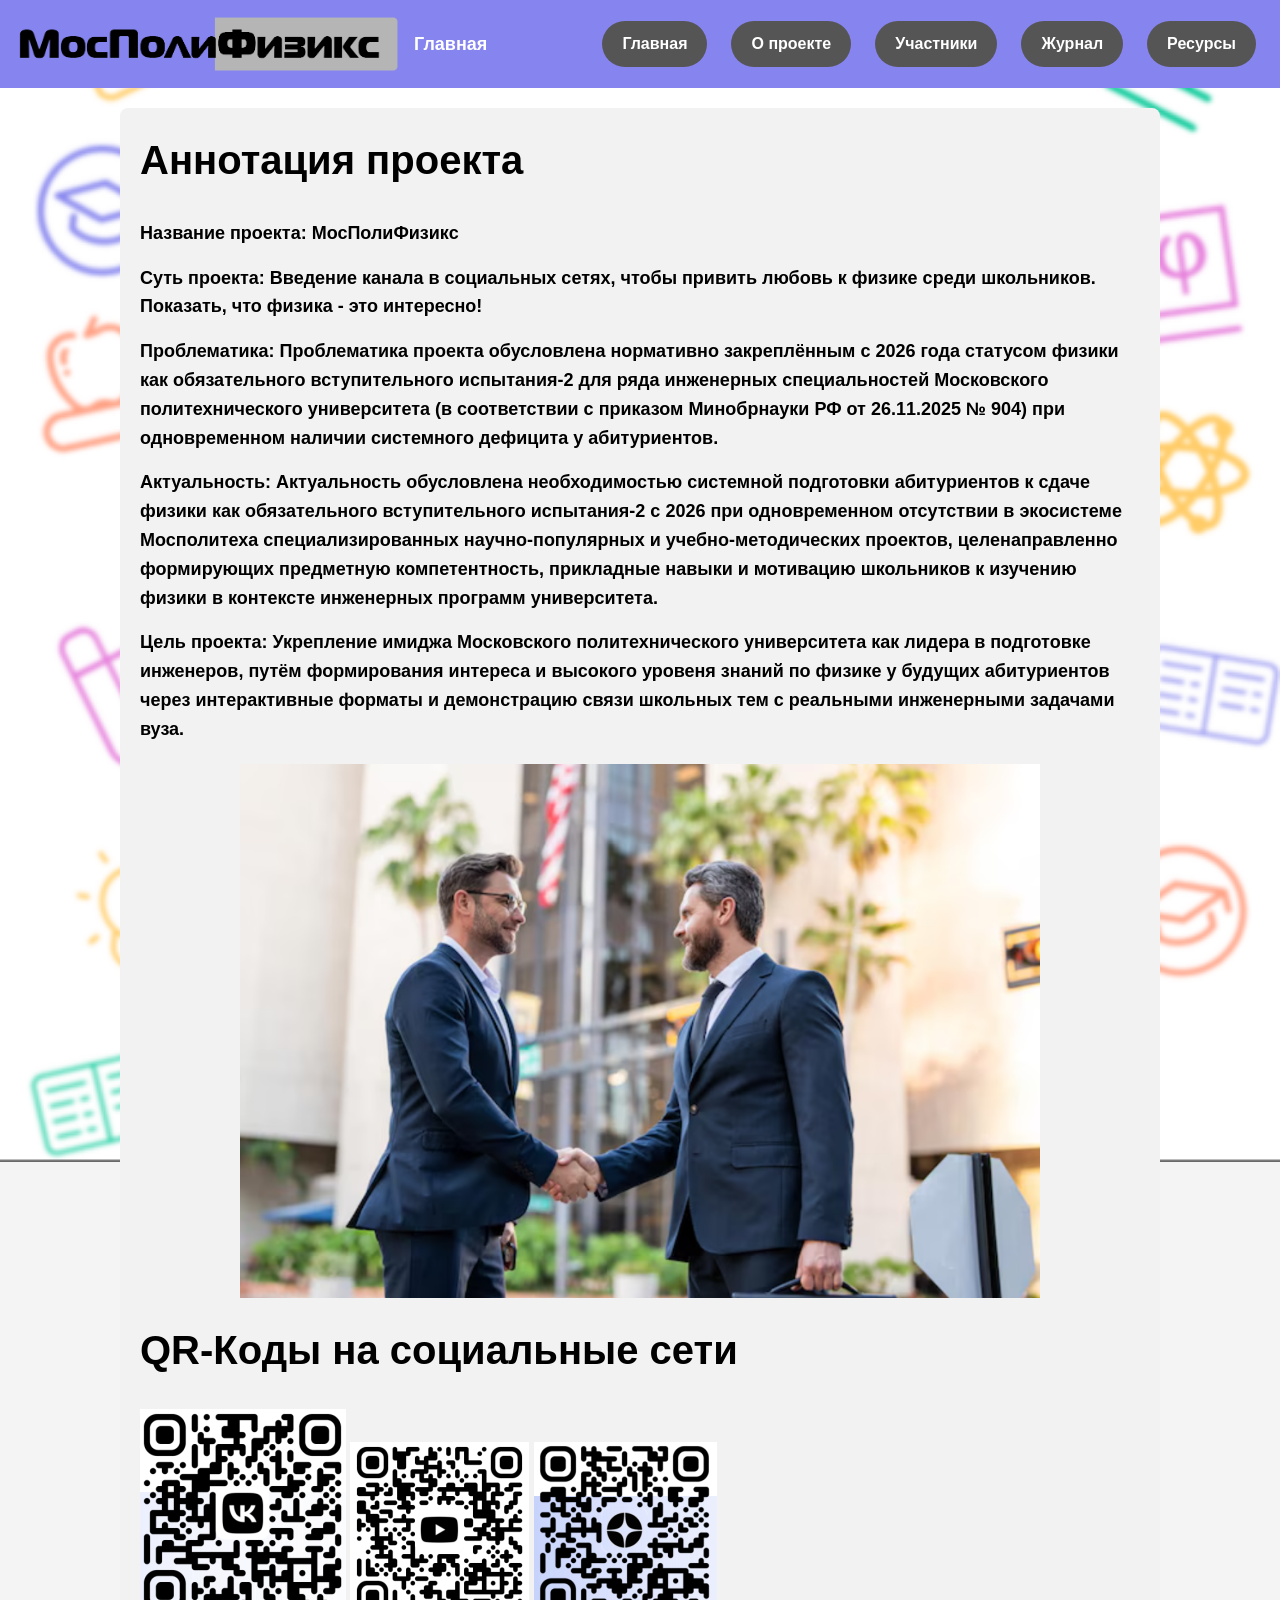
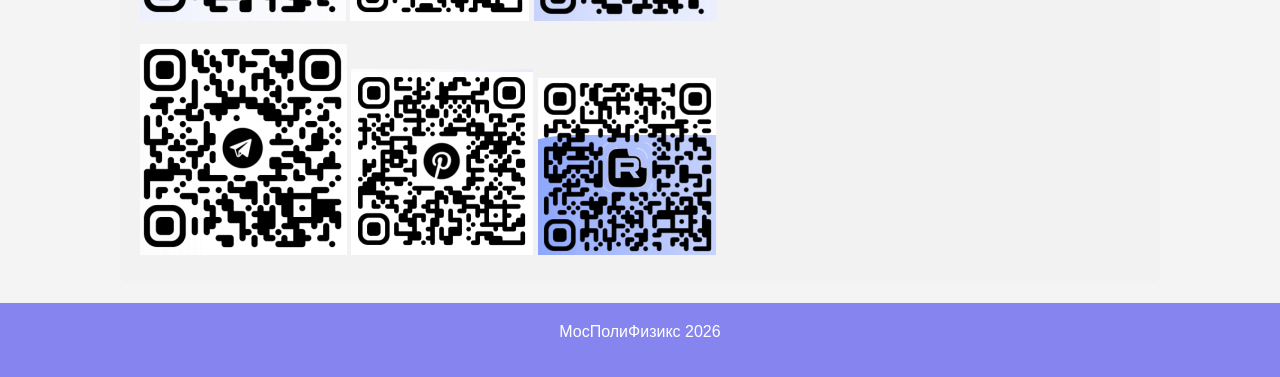
<file: practice-project-main/Site/index.html>
<!DOCTYPE html>
<html lang="ru">
<head>
  <meta charset="UTF-8">
  <title>МосПолиФизикс</title>
  <link rel="stylesheet" href="style.css">
</head>
<body>
  <header>
    <div class="header-left">
      <img src="логотип1.png" alt="Логотип" class="logo">
      <span class="page-name">Главная</span>
    </div>
    <nav>
      <a href="index.html">Главная</a>
      <a href="about.html">О проекте</a>
      <a href="participants.html">Участники</a>
      <a href="journal.html">Журнал</a>
      <a href="resources.html">Ресурсы</a>
    </nav>
  </header>
  <div class="container">
    <h1>Аннотация проекта</h1>
    <h3><strong>Название проекта:</strong> МосПолиФизикс</p>
    <h3><strong>Суть проекта:</strong> Введение канала в социальных сетях, чтобы привить любовь к физике среди школьников. Показать, что физика - это интересно!</p>
    <h3><strong>Проблематика:</strong> Проблематика проекта обусловлена нормативно закреплённым
                с 2026 года статусом физики как обязательного вступительного
                испытания-2 для ряда инженерных специальностей Московского
                политехнического университета (в соответствии с приказом
                Минобрнауки РФ от 26.11.2025 № 904) при одновременном наличии
                системного дефицита у абитуриентов.</p>
    <h3><strong>Актуальность:</strong> Актуальность обусловлена необходимостью системной подготовки
                абитуриентов к сдаче физики как обязательного вступительного испытания-2
                с 2026 при одновременном отсутствии в экосистеме Мосполитеха
                специализированных научно-популярных и учебно-методических проектов,
                целенаправленно формирующих предметную компетентность, прикладные
                навыки и мотивацию школьников к изучению физики в контексте инженерных
                программ университета.</p>
    <h3><strong>Цель проекта:</strong> Укрепление имиджа Московского политехнического университета как лидера в подготовке
                  инженеров, путём формирования интереса и высокого уровеня знаний по физике у будущих
                  абитуриентов через интерактивные форматы и демонстрацию связи школьных тем с
                  реальными инженерными задачами вуза.</p>
    <img src="bot_schema.png" alt="Схема работы бота" style="width: 80%; display: block; margin: 20px auto;">
    <h1>QR-Коды на социальные сети</h1>
    <img src="вк.png">
    <img src="ютуб.png">
    <img src="дзен.png"></p>
    <img src="тг.png">
    <img src="пинтерест.png">
    <img src="рутуб.png">
  </div>
  <footer>
    <p>МосПолиФизикс 2026</p>
  </footer>
</body>
</html>
</file>
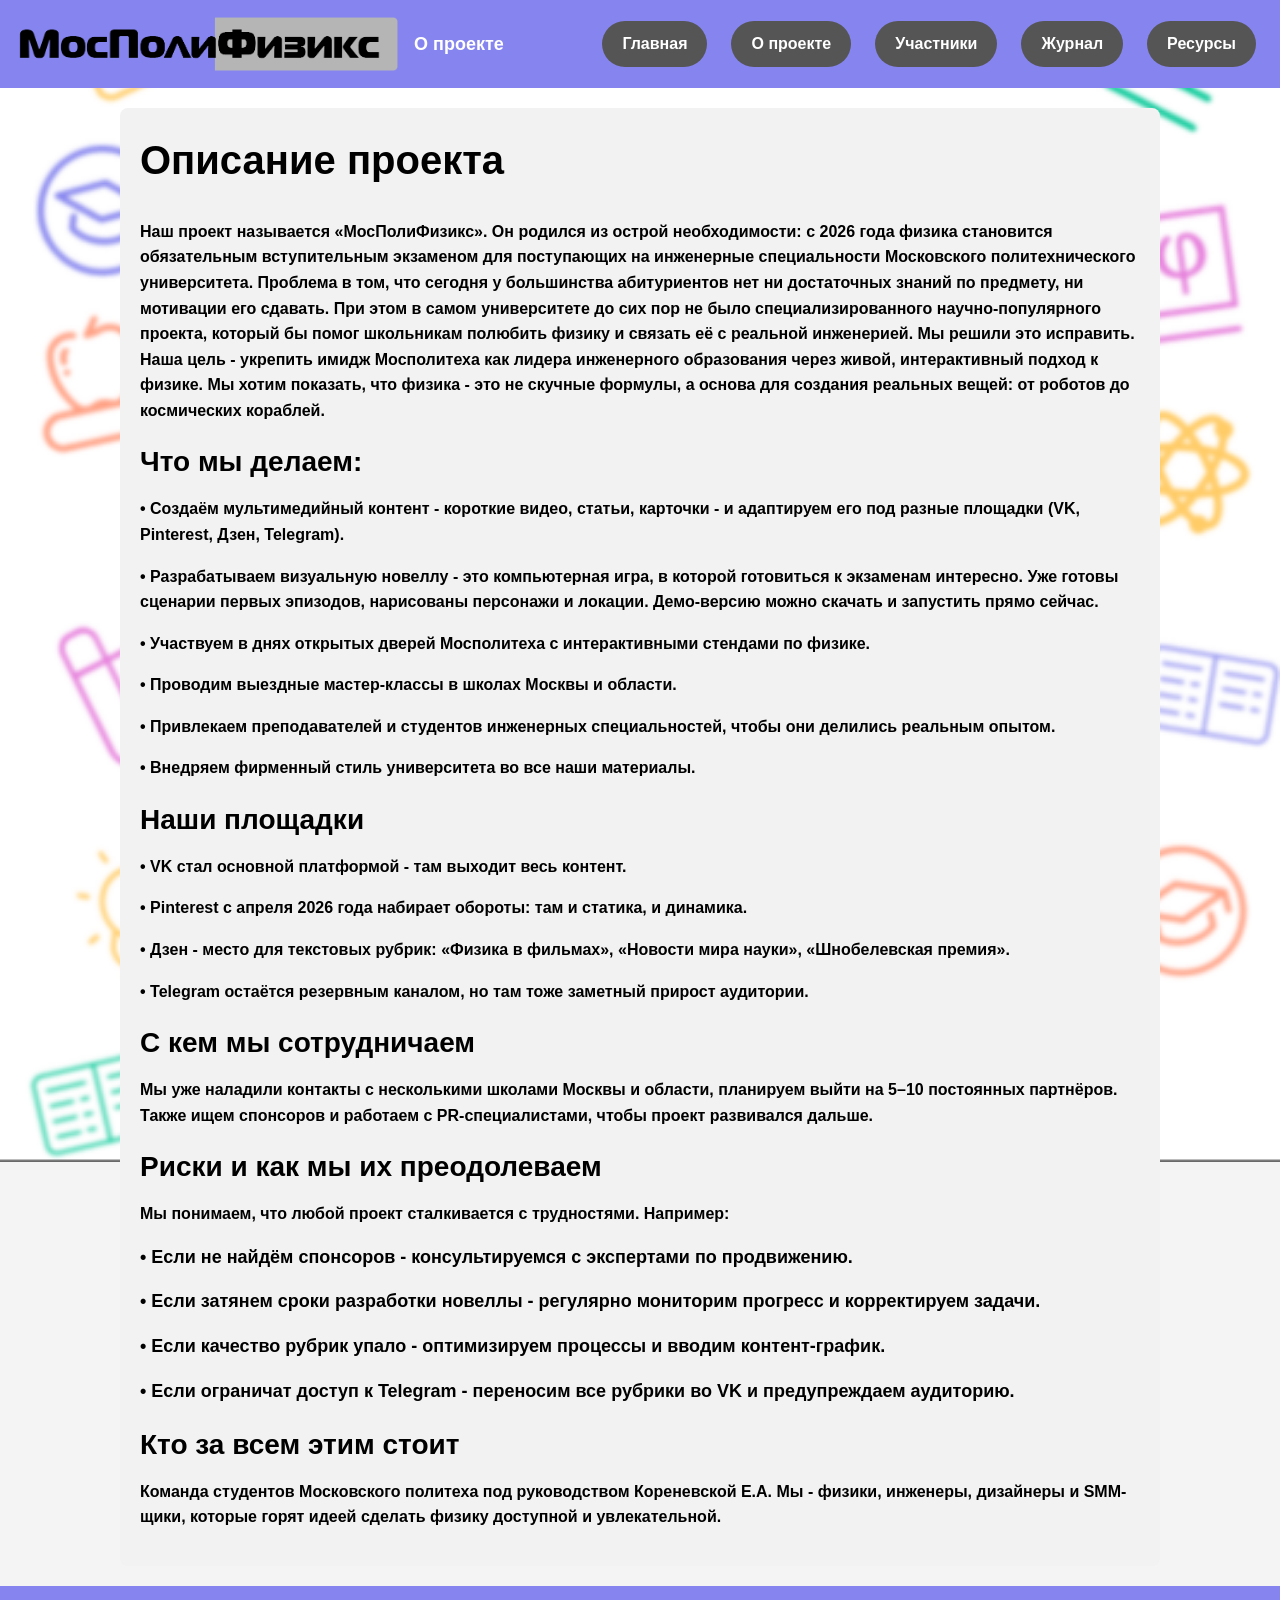
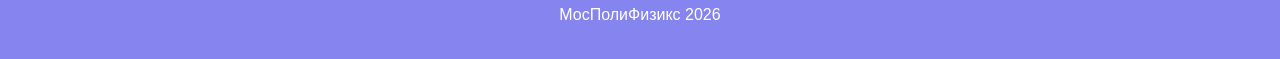
<file: practice-project-main/Site/about.html>
<!DOCTYPE html>
<html lang="ru">
<head>
  <meta charset="UTF-8">
  <title>О проекте</title>
  <link rel="stylesheet" href="style.css">
</head>
<body>
  <header>
    <div class="header-left">
      <img src="логотип1.png" alt="Логотип" class="logo">
      <span class="page-name">О проекте</span>
    </div>
    <nav>
      </h3><a href="index.html">Главная</a></h3>
      </h3><a href="about.html">О проекте</a></h3>
      </h3><a href="participants.html">Участники</a></h3>
      </h3><a href="journal.html">Журнал</a></h3>
      </h3><a href="resources.html">Ресурсы</a></h3>
    </nav>
  </header>
  <div class="container">
    <h1>Описание проекта</h2>
    <h3><p>Наш проект называется «МосПолиФизикс». Он родился из острой необходимости: с 2026 года физика становится обязательным вступительным экзаменом для поступающих на инженерные специальности Московского политехнического университета. 
          Проблема в том, что сегодня у большинства абитуриентов нет ни достаточных знаний по предмету, ни мотивации его сдавать. При этом в самом университете до сих пор не было специализированного научно-популярного проекта, который бы помог школьникам полюбить физику и связать её с реальной инженерией.
            Мы решили это исправить. Наша цель - укрепить имидж Мосполитеха как лидера инженерного образования через живой, интерактивный подход к физике. Мы хотим показать, что физика - это не скучные формулы, а основа для создания реальных вещей: от роботов до космических кораблей.</p>
    <h2>Что мы делаем:</h3>
    <h3><p>• Создаём мультимедийный контент - короткие видео, статьи, карточки - и адаптируем его под разные площадки (VK, Pinterest, Дзен, Telegram).</p>
    <h3><p>• Разрабатываем визуальную новеллу - это компьютерная игра, в которой готовиться к экзаменам интересно. Уже готовы сценарии первых эпизодов, нарисованы персонажи и локации. Демо-версию можно скачать и запустить прямо сейчас.</p>
    <h3><p>• Участвуем в днях открытых дверей Мосполитеха с интерактивными стендами по физике.</p>
    <h3><p>• Проводим выездные мастер-классы в школах Москвы и области.</p>
    <h3><p>• Привлекаем преподавателей и студентов инженерных специальностей, чтобы они делились реальным опытом.</p>
    <h3><p>• Внедряем фирменный стиль университета во все наши материалы.</p>

    <h2>Наши площадки</h3>
    <h3><p>• VK стал основной платформой - там выходит весь контент.</p>
    <h3><p>• Pinterest с апреля 2026 года набирает обороты: там и статика, и динамика.</p>
    <h3><p>• Дзен - место для текстовых рубрик: «Физика в фильмах», «Новости мира науки», «Шнобелевская премия».</p>
    <h3><p>• Telegram остаётся резервным каналом, но там тоже заметный прирост аудитории.</p>
    

    <h2>С кем мы сотрудничаем</h3>
    <h3><p>Мы уже наладили контакты с несколькими школами Москвы и области, планируем выйти на 5–10 постоянных партнёров. Также ищем спонсоров и работаем с PR-специалистами, чтобы проект развивался дальше.</p>  

    <h2>Риски и как мы их преодолеваем</h3>
    <h3><p>Мы понимаем, что любой проект сталкивается с трудностями. Например:</p>


            • Если не найдём спонсоров - консультируемся с экспертами по продвижению.</p>

            • Если затянем сроки разработки новеллы - регулярно мониторим прогресс и корректируем задачи.</p>

            • Если качество рубрик упало - оптимизируем процессы и вводим контент-график.</p>

            • Если ограничат доступ к Telegram - переносим все рубрики во VK и предупреждаем аудиторию.</p>  
    <h2>Кто за всем этим стоит</h3>
    <h3><p>Команда студентов Московского политеха под руководством Кореневской Е.А. Мы - физики, инженеры, дизайнеры и SMM-щики, которые горят идеей сделать физику доступной и увлекательной.</p>
  </div>
  <footer>
    <p>МосПолиФизикс 2026</p>
  </footer>
</body>
</html>
</file>
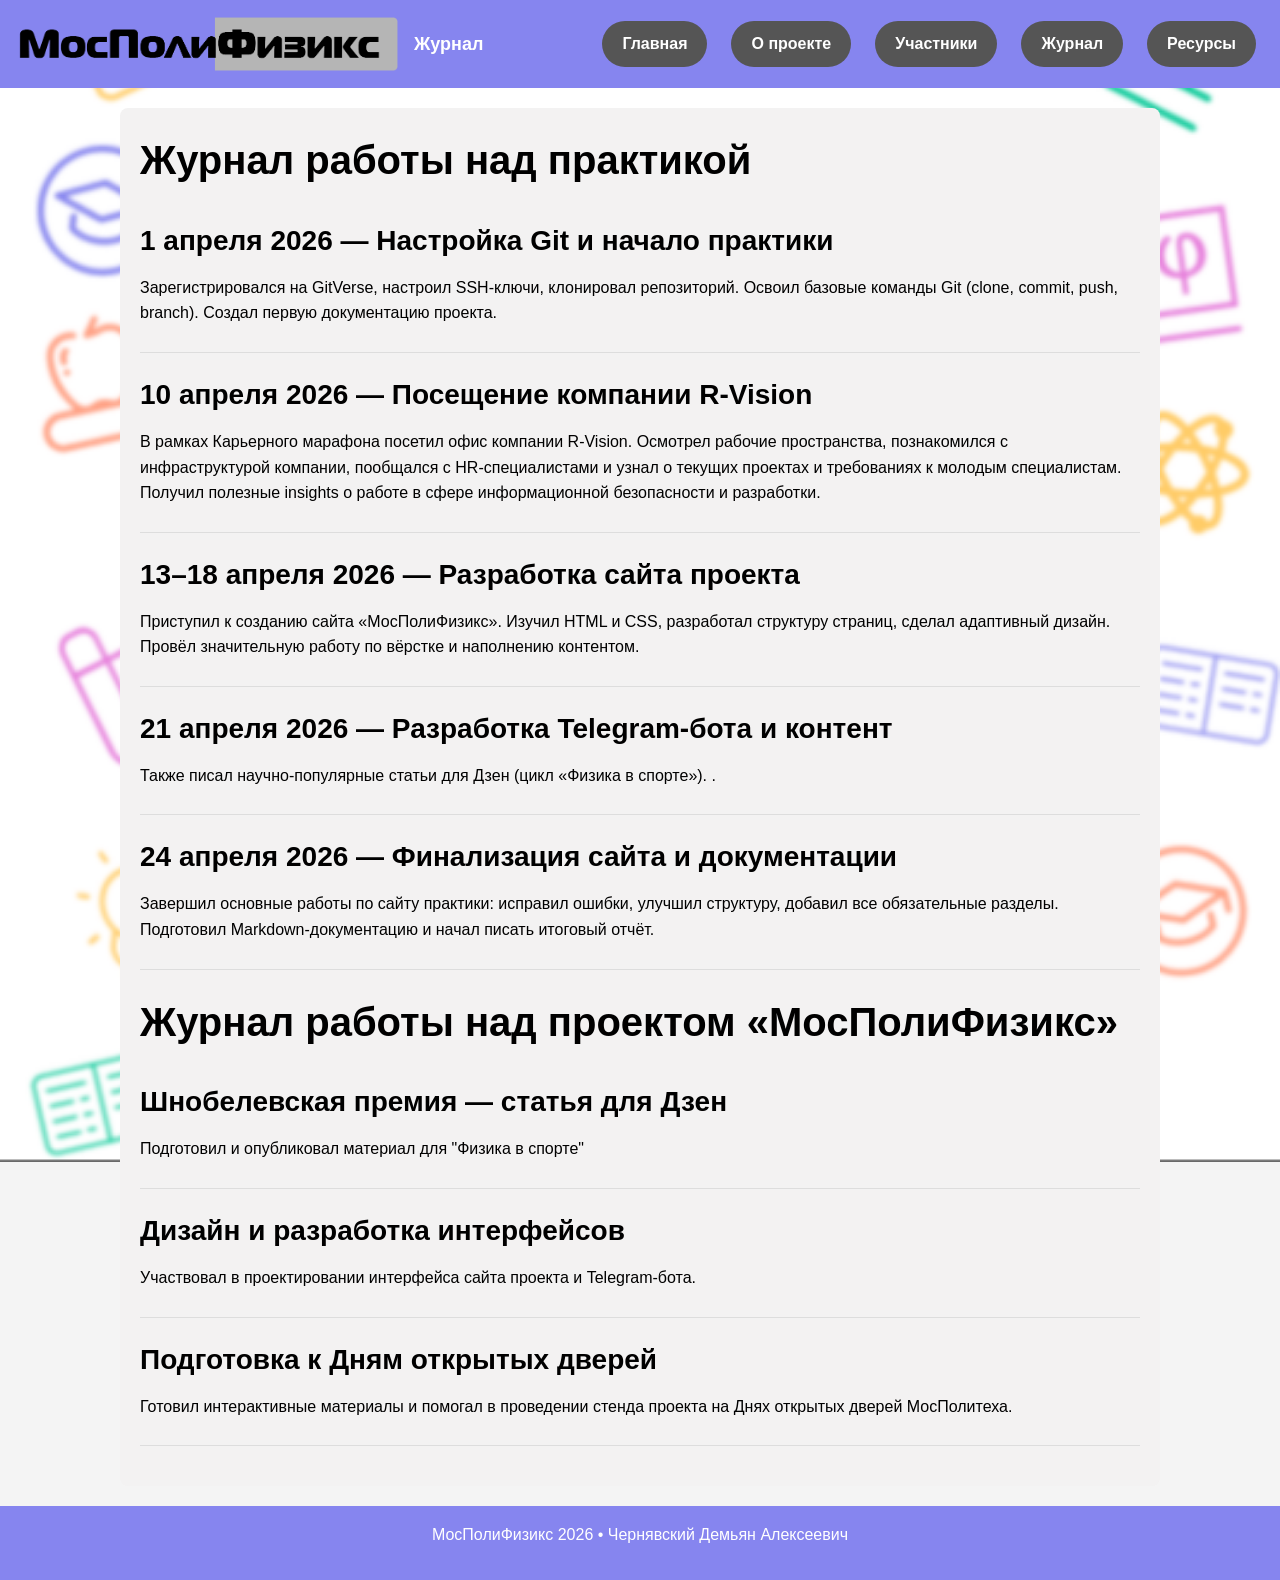
<file: practice-project-main/Site/journal.html>
<!DOCTYPE html>
<html lang="ru">
<head>
  <meta charset="UTF-8">
  <title>Журнал</title>
  <link rel="stylesheet" href="style.css">
</head>
<body>
  <header>
    <div class="header-left">
      <img src="логотип1.png" alt="Логотип" class="logo">
      <span class="page-name">Журнал</span>
    </div>
    <nav>
      <a href="index.html">Главная</a>
      <a href="about.html">О проекте</a>
      <a href="participants.html">Участники</a>
      <a href="journal.html">Журнал</a>
      <a href="resources.html">Ресурсы</a>
    </nav>
  </header>

  <div class="container">
    <h1>Журнал работы над практикой</h1>

    <div class="post">
      <h2>1 апреля 2026 — Настройка Git и начало практики</h2>
      <p>Зарегистрировался на GitVerse, настроил SSH-ключи, клонировал репозиторий. Освоил базовые команды Git (clone, commit, push, branch). Создал первую документацию проекта.</p>
    </div>

    <div class="post">
      <h2>10 апреля 2026 — Посещение компании R-Vision</h2>
      <p>В рамках Карьерного марафона посетил офис компании R-Vision. Осмотрел рабочие пространства, познакомился с инфраструктурой компании, пообщался с HR-специалистами и узнал о текущих проектах и требованиях к молодым специалистам. Получил полезные insights о работе в сфере информационной безопасности и разработки.</p>
    </div>

    <div class="post">
      <h2>13–18 апреля 2026 — Разработка сайта проекта</h2>
      <p>Приступил к созданию сайта «МосПолиФизикс». Изучил HTML и CSS, разработал структуру страниц, сделал адаптивный дизайн. Провёл значительную работу по вёрстке и наполнению контентом.</p>
    </div>

    <div class="post">
      <h2>21 апреля 2026 — Разработка Telegram-бота и контент</h2>
      <p> Также писал научно-популярные статьи для Дзен (цикл «Физика в спорте»). .</p>
    </div>

    <div class="post">
      <h2>24 апреля 2026 — Финализация сайта и документации</h2>
      <p>Завершил основные работы по сайту практики: исправил ошибки, улучшил структуру, добавил все обязательные разделы. Подготовил Markdown-документацию и начал писать итоговый отчёт.</p>
    </div>

    <h1>Журнал работы над проектом «МосПолиФизикс»</h1>

    <div class="post">
      <h2>Шнобелевская премия — статья для Дзен</h2>
      <p>Подготовил и опубликовал материал для "Физика в спорте"</p>
    </div>

    <div class="post">
      <h2>Дизайн и разработка интерфейсов</h2>
      <p>Участвовал в проектировании интерфейса сайта проекта и Telegram-бота.</p>
    </div>

    <div class="post">
      <h2>Подготовка к Дням открытых дверей</h2>
      <p>Готовил интерактивные материалы и помогал в проведении стенда проекта на Днях открытых дверей МосПолитеха.</p>
    </div>

  </div>

  <footer>
    <p>МосПолиФизикс 2026 • Чернявский Демьян Алексеевич</p>
  </footer>
</body>
</html>
</file>
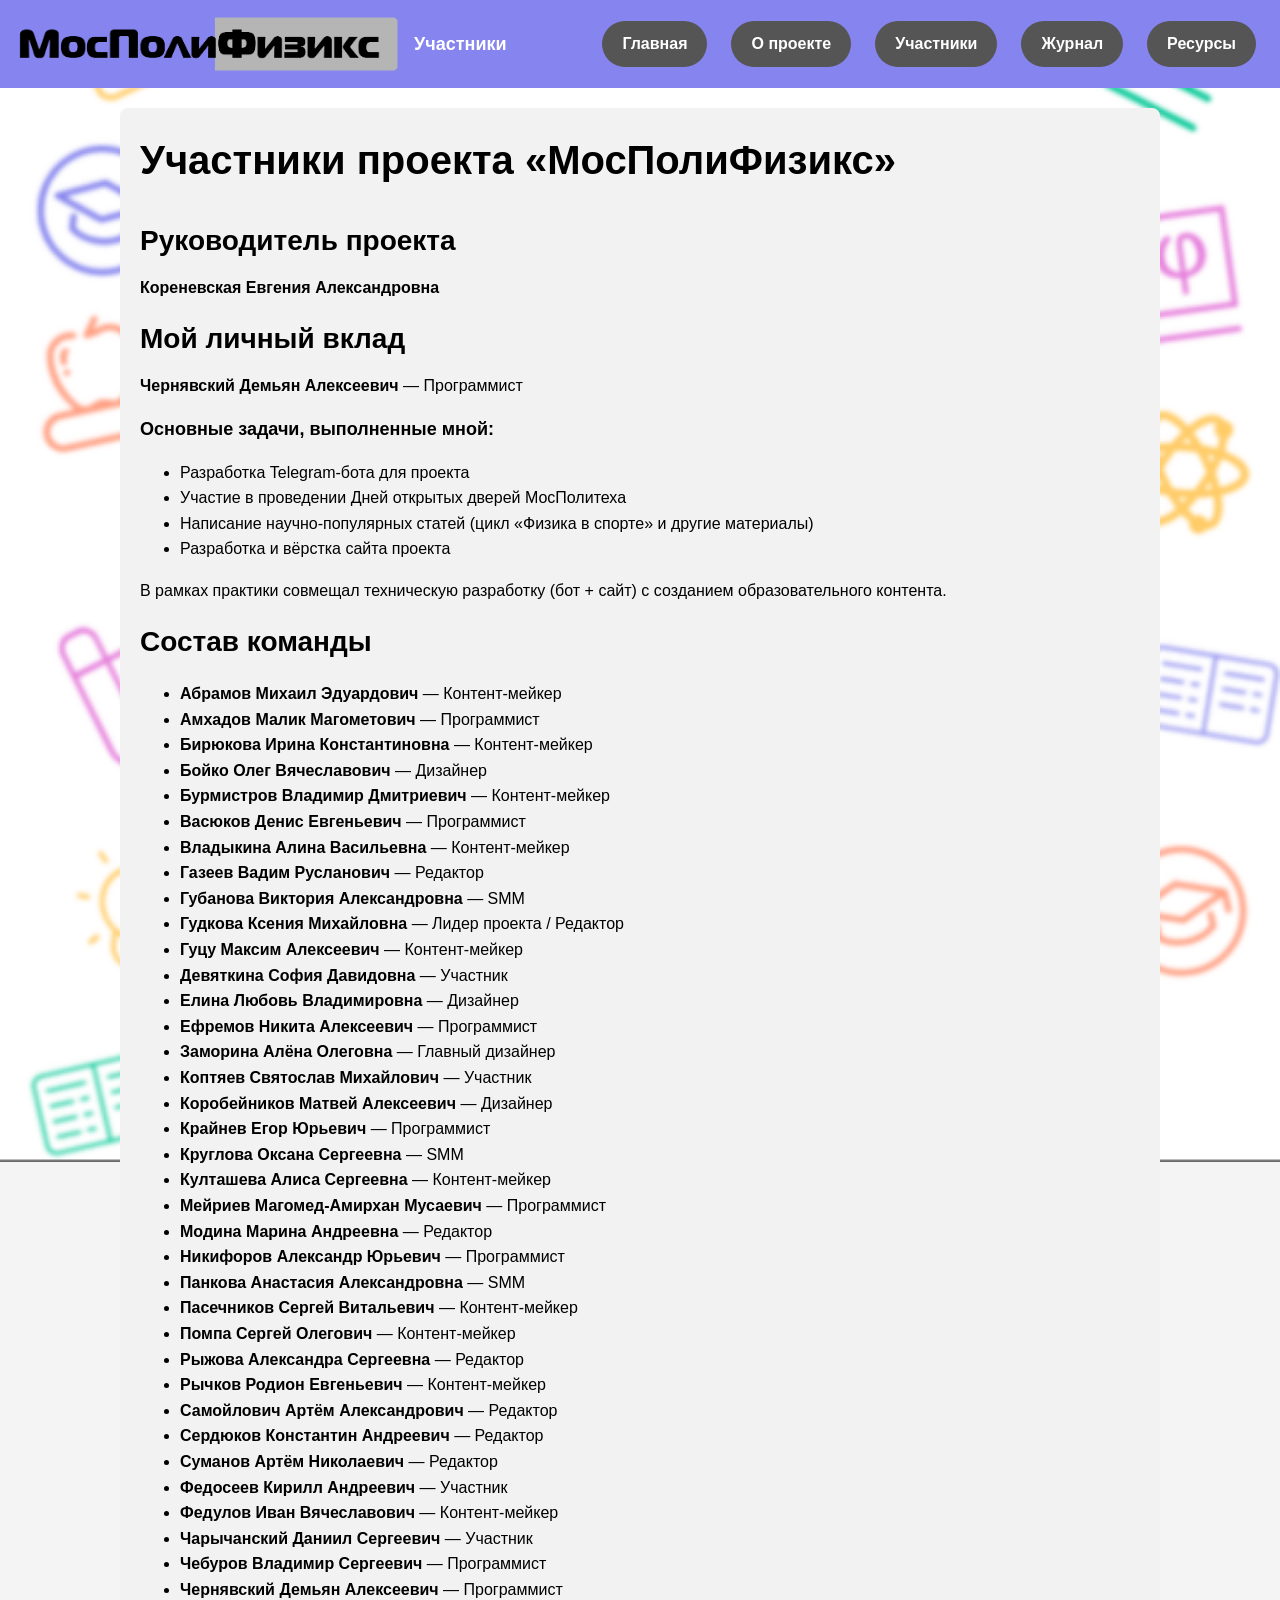
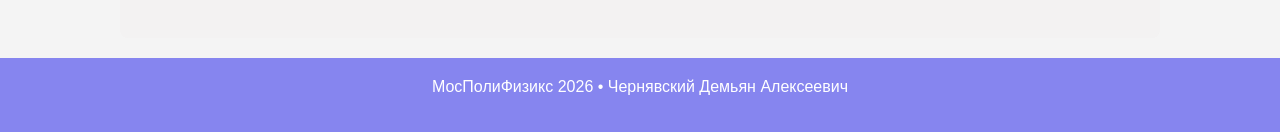
<file: practice-project-main/Site/participants.html>
<!DOCTYPE html>
<html lang="ru">
<head>
  <meta charset="UTF-8">
  <title>Участники</title>
  <link rel="stylesheet" href="style.css">
</head>
<body>
  <header>
    <div class="header-left">
      <img src="логотип1.png" alt="Логотип" class="logo">
      <span class="page-name">Участники</span>
    </div>
    <nav>
      <a href="index.html">Главная</a>
      <a href="about.html">О проекте</a>
      <a href="participants.html">Участники</a>
      <a href="journal.html">Журнал</a>
      <a href="resources.html">Ресурсы</a>
    </nav>
  </header>

  <div class="container">
    <h1>Участники проекта «МосПолиФизикс»</h1>

    <h2>Руководитель проекта</h2>
    <p><strong>Кореневская Евгения Александровна</strong></p>

    <h2>Мой личный вклад</h2>
    <div class="my-contribution">
      <p><strong>Чернявский Демьян Алексеевич</strong> — Программист</p>

      <h3>Основные задачи, выполненные мной:</h3>
      <ul>
        <li>Разработка Telegram-бота для проекта</li>
        <li>Участие в проведении Дней открытых дверей МосПолитеха</li>
        <li>Написание научно-популярных статей (цикл «Физика в спорте» и другие материалы)</li>
        <li>Разработка и вёрстка сайта проекта</li>

      </ul>
      <p>В рамках практики совмещал техническую разработку (бот + сайт) с созданием образовательного контента.</p>
    </div>

    <h2>Состав команды</h2>
    <ul>
      <li><strong>Абрамов Михаил Эдуардович</strong> — Контент-мейкер</li>
      <li><strong>Амхадов Малик Магометович</strong> — Программист</li>
      <li><strong>Бирюкова Ирина Константиновна</strong> — Контент-мейкер</li>
      <li><strong>Бойко Олег Вячеславович</strong> — Дизайнер</li>
      <li><strong>Бурмистров Владимир Дмитриевич</strong> — Контент-мейкер</li>
      <li><strong>Васюков Денис Евгеньевич</strong> — Программист</li>
      <li><strong>Владыкина Алина Васильевна</strong> — Контент-мейкер</li>
      <li><strong>Газеев Вадим Русланович</strong> — Редактор</li>
      <li><strong>Губанова Виктория Александровна</strong> — SMM</li>
      <li><strong>Гудкова Ксения Михайловна</strong> — Лидер проекта / Редактор</li>
      <li><strong>Гуцу Максим Алексеевич</strong> — Контент-мейкер</li>
      <li><strong>Девяткина София Давидовна</strong> — Участник</li>
      <li><strong>Елина Любовь Владимировна</strong> — Дизайнер</li>
      <li><strong>Ефремов Никита Алексеевич</strong> — Программист</li>
      <li><strong>Заморина Алёна Олеговна</strong> — Главный дизайнер</li>
      <li><strong>Коптяев Святослав Михайлович</strong> — Участник</li>
      <li><strong>Коробейников Матвей Алексеевич</strong> — Дизайнер</li>
      <li><strong>Крайнев Егор Юрьевич</strong> — Программист</li>
      <li><strong>Круглова Оксана Сергеевна</strong> — SMM</li>
      <li><strong>Култашева Алиса Сергеевна</strong> — Контент-мейкер</li>
      <li><strong>Мейриев Магомед-Амирхан Мусаевич</strong> — Программист</li>
      <li><strong>Модина Марина Андреевна</strong> — Редактор</li>
      <li><strong>Никифоров Александр Юрьевич</strong> — Программист</li>
      <li><strong>Панкова Анастасия Александровна</strong> — SMM</li>
      <li><strong>Пасечников Сергей Витальевич</strong> — Контент-мейкер</li>
      <li><strong>Помпа Сергей Олегович</strong> — Контент-мейкер</li>
      <li><strong>Рыжова Александра Сергеевна</strong> — Редактор</li>
      <li><strong>Рычков Родион Евгеньевич</strong> — Контент-мейкер</li>
      <li><strong>Самойлович Артём Александрович</strong> — Редактор</li>
      <li><strong>Сердюков Константин Андреевич</strong> — Редактор</li>
      <li><strong>Суманов Артём Николаевич</strong> — Редактор</li>
      <li><strong>Федосеев Кирилл Андреевич</strong> — Участник</li>
      <li><strong>Федулов Иван Вячеславович</strong> — Контент-мейкер</li>
      <li><strong>Чарычанский Даниил Сергеевич</strong> — Участник</li>
      <li><strong>Чебуров Владимир Сергеевич</strong> — Программист</li>
      <li><strong>Чернявский Демьян Алексеевич</strong> — Программист</li>
    </ul>

  </div>

  <footer>
    <p>МосПолиФизикс 2026 • Чернявский Демьян Алексеевич</p>
  </footer>
</body>
</html>
</file>
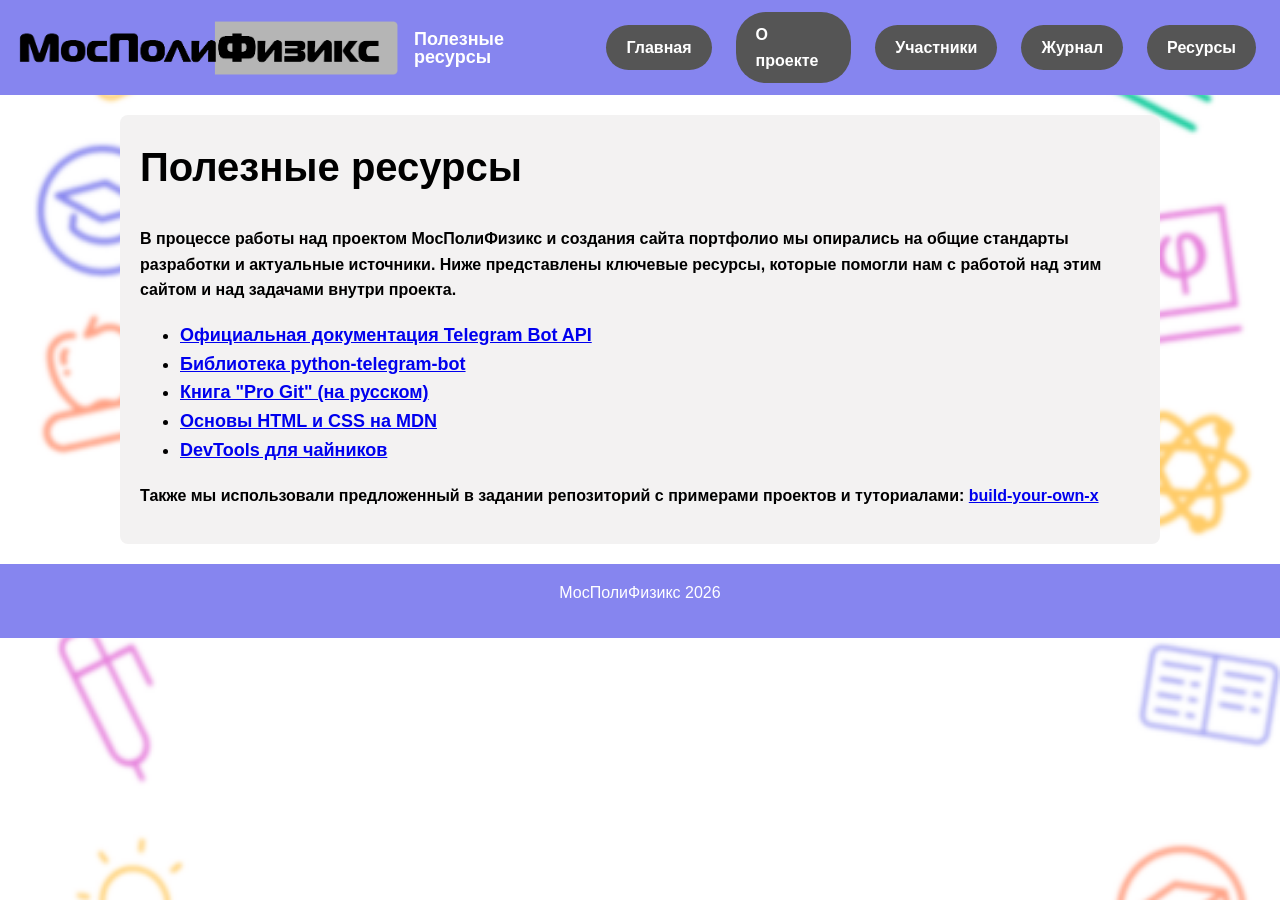
<file: practice-project-main/Site/resources.html>
<!DOCTYPE html>
<html lang="ru">
<head>
  <meta charset="UTF-8">
  <title>Ресурсы</title>
  <link rel="stylesheet" href="style.css">
</head>
<body>
  <header>
    <div class="header-left">
      <img src="логотип1.png" alt="Логотип" class="logo">
      <span class="page-name">Полезные ресурсы</span>
    </div>
    <nav>
      <a href="index.html">Главная</a>
      <a href="about.html">О проекте</a>
      <a href="participants.html">Участники</a>
      <a href="journal.html">Журнал</a>
      <a href="resources.html">Ресурсы</a>
    </nav>
  </header>
  <div class="container">
    <h1>Полезные ресурсы</h2>
    <h3><p>В процессе работы над проектом МосПолиФизикс и создания сайта портфолио мы опирались на общие стандарты разработки и актуальные источники. Ниже представлены ключевые ресурсы, которые помогли нам с работой над этим сайтом и над задачами внутри проекта.</p>
    <ul>
      <h3><li><a href="https://core.telegram.org/bots">Официальная документация Telegram Bot API</a></li>
      <li><a href="https://github.com/python-telegram-bot/python-telegram-bot">Библиотека python-telegram-bot</a></li>
      <li><a href="https://git-scm.com/book/ru/v2">Книга "Pro Git" (на русском)</a></li>
      <li><a href="https://developer.mozilla.org/ru/docs/Web/HTML">Основы HTML и CSS на MDN</a></li>
      <li><a href="https://habr.com/ru/articles/548898/">DevTools для чайников</a></li>
    </ul>

    <h3><p>Также мы использовали предложенный в задании репозиторий с примерами проектов и туториалами: <a href="https://github.com/codecrafters-io/build-your-own-x">build-your-own-x</a></p>
    
  </div>
  <footer>
    <p>МосПолиФизикс 2026</p>
  </footer>
</body>
</html>
</file>
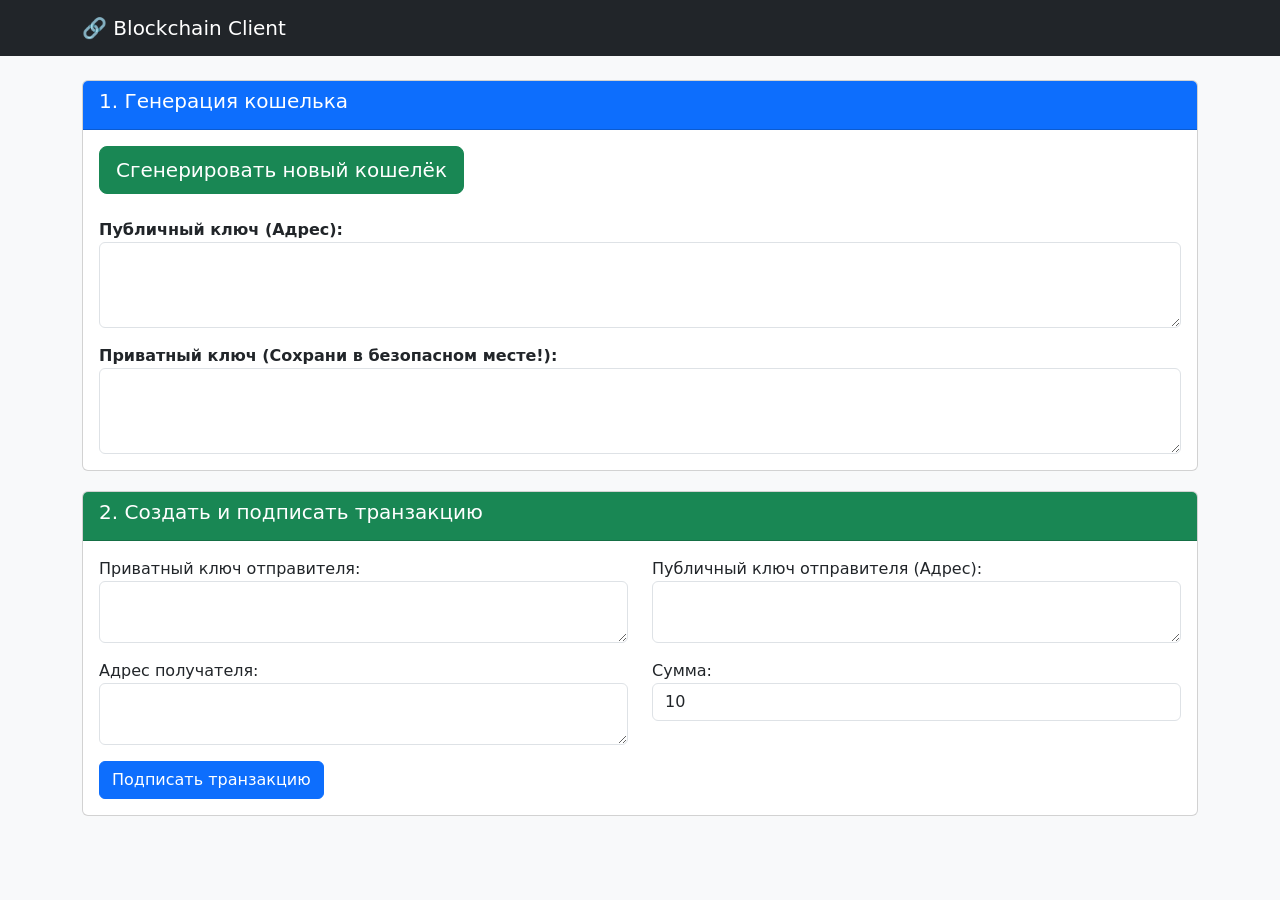
<file: practice-project-main/src/client.html>
<!DOCTYPE html>
<html lang="ru">
<head>
    <meta charset="UTF-8">
    <title>Blockchain Wallet - Клиент</title>
    <link rel="stylesheet" href="https://cdn.jsdelivr.net/npm/bootstrap@5.3.0/dist/css/bootstrap.min.css">
    <script src="https://code.jquery.com/jquery-3.6.0.min.js"></script>
    <style>
        body { background: #f8f9fa; }
        .card { margin-bottom: 20px; }
        pre { background: #212529; color: #0f0; padding: 15px; border-radius: 8px; }
    </style>
</head>
<body>
    <nav class="navbar navbar-dark bg-dark">
        <div class="container">
            <a class="navbar-brand" href="#">🔗 Blockchain Client</a>
        </div>
    </nav>

    <div class="container mt-4">
        <!-- Генерация кошелька -->
        <div class="card">
            <div class="card-header bg-primary text-white">
                <h5>1. Генерация кошелька</h5>
            </div>
            <div class="card-body">
                <button id="generate_wallet" class="btn btn-success btn-lg">Сгенерировать новый кошелёк</button>

                <div class="mt-4">
                    <label><strong>Публичный ключ (Адрес):</strong></label>
                    <textarea id="public_key" class="form-control" rows="3" readonly></textarea>
                </div>
                <div class="mt-3">
                    <label><strong>Приватный ключ (Сохрани в безопасном месте!):</strong></label>
                    <textarea id="private_key" class="form-control" rows="3" readonly></textarea>
                </div>
            </div>
        </div>

        <!-- Создание транзакции -->
        <div class="card">
            <div class="card-header bg-success text-white">
                <h5>2. Создать и подписать транзакцию</h5>
            </div>
            <div class="card-body">
                <form id="tx_form">
                    <div class="row">
                        <div class="col-md-6">
                            <label>Приватный ключ отправителя:</label>
                            <textarea name="sender_private_key" class="form-control" rows="2" required></textarea>
                        </div>
                        <div class="col-md-6">
                            <label>Публичный ключ отправителя (Адрес):</label>
                            <textarea name="sender_address" class="form-control" rows="2" required></textarea>
                        </div>
                    </div>
                    <div class="row mt-3">
                        <div class="col-md-6">
                            <label>Адрес получателя:</label>
                            <textarea name="recipient_address" class="form-control" rows="2" required></textarea>
                        </div>
                        <div class="col-md-6">
                            <label>Сумма:</label>
                            <input type="number" name="amount" class="form-control" value="10" required>
                        </div>
                    </div>
                    <button type="submit" class="btn btn-primary mt-3">Подписать транзакцию</button>
                </form>
            </div>
        </div>

        <!-- Результат -->
        <div class="modal fade" id="resultModal">
            <div class="modal-dialog modal-lg">
                <div class="modal-content">
                    <div class="modal-header bg-success text-white">
                        <h5>Транзакция успешно подписана!</h5>
                    </div>
                    <div class="modal-body">
                        <pre id="tx_result"></pre>
                    </div>
                </div>
            </div>
        </div>
    </div>

    <script src="https://cdn.jsdelivr.net/npm/bootstrap@5.3.0/dist/js/bootstrap.bundle.min.js"></script>
    <script>
        $('#generate_wallet').click(function() {
            $.get('/wallet/new', function(data) {
                $('#public_key').val(data.public_key);
                $('#private_key').val(data.private_key);
            });
        });

        $('#tx_form').submit(function(e) {
            e.preventDefault();
            $.post('/transactions/new', $(this).serialize(), function(response) {
                $('#tx_result').text(JSON.stringify(response, null, 4));
                $('#resultModal').modal('show');
            });
        });
    </script>
</body>
</html>
</file>
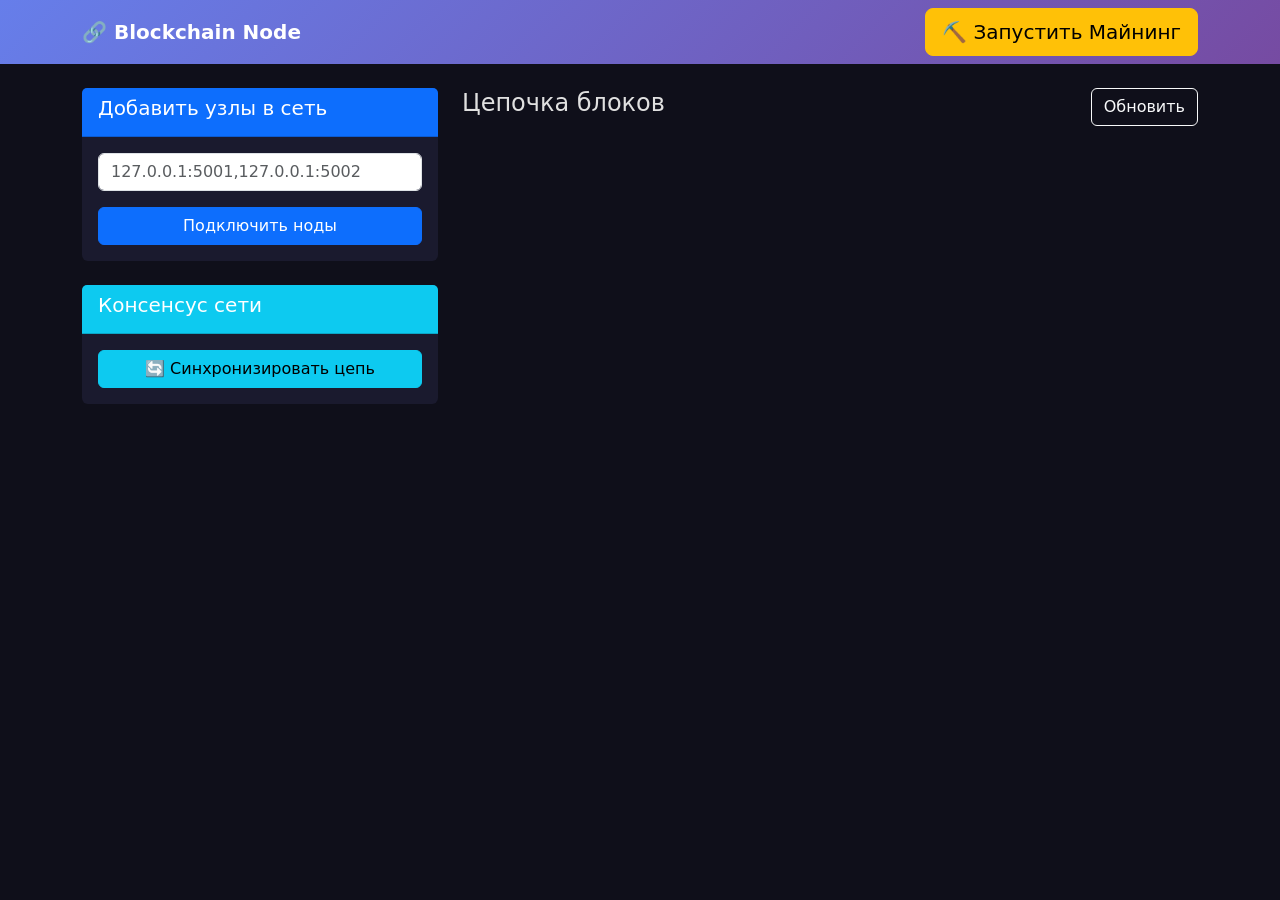
<file: practice-project-main/src/node.html>
<!DOCTYPE html>
<html lang="ru">
<head>
    <meta charset="UTF-8">
    <meta name="viewport" content="width=device-width, initial-scale=1.0">
    <title>Blockchain Node • МосПолиФизикс</title>
    <link rel="stylesheet" href="https://cdn.jsdelivr.net/npm/bootstrap@5.3.0/dist/css/bootstrap.min.css">
    <script src="https://code.jquery.com/jquery-3.6.0.min.js"></script>
    <style>
        body { background: #0f0f1a; color: #e0e0e0; }
        .card { background: #1a1a2e; border: none; }
        .block { background: #16213e; margin-bottom: 15px; border-radius: 10px; }
        .navbar { background: linear-gradient(135deg, #667eea, #764ba2); }
        .hash { font-family: monospace; font-size: 0.9rem; word-break: break-all; }
    </style>
</head>
<body>
    <nav class="navbar navbar-dark">
        <div class="container">
            <a class="navbar-brand fw-bold" href="#">🔗 Blockchain Node</a>
            <button id="btn_mine" class="btn btn-warning btn-lg">⛏️ Запустить Майнинг</button>
        </div>
    </nav>

    <div class="container mt-4">
        <div class="row">
            <!-- Левая панель -->
            <div class="col-lg-4">
                <div class="card mb-4">
                    <div class="card-header bg-primary text-white">
                        <h5>Добавить узлы в сеть</h5>
                    </div>
                    <div class="card-body">
                        <form id="node_form">
                            <div class="mb-3">
                                <input type="text" name="nodes" class="form-control" placeholder="127.0.0.1:5001,127.0.0.1:5002" required>
                            </div>
                            <button type="submit" class="btn btn-primary w-100">Подключить ноды</button>
                        </form>
                    </div>
                </div>

                <div class="card mb-4">
                    <div class="card-header bg-info text-white">
                        <h5>Консенсус сети</h5>
                    </div>
                    <div class="card-body">
                        <button id="btn_resolve" class="btn btn-info w-100">🔄 Синхронизировать цепь</button>
                    </div>
                </div>
            </div>

            <!-- Основная часть -->
            <div class="col-lg-8">
                <div class="d-flex justify-content-between align-items-center mb-3">
                    <h4>Цепочка блоков</h4>
                    <button id="btn_refresh" class="btn btn-outline-light">Обновить</button>
                </div>

                <div id="blocks_container"></div>
            </div>
        </div>
    </div>

    <script src="https://cdn.jsdelivr.net/npm/bootstrap@5.3.0/dist/js/bootstrap.bundle.min.js"></script>
    <script>
        const API_URL = 'http://127.0.0.1:5000';

        function loadChain() {
            $.get(`${API_URL}/chain`, function(data) {
                let html = '';
                data.chain.forEach(block => {
                    let txHtml = '';
                    if (block.transactions && block.transactions.length > 0) {
                        block.transactions.forEach(tx => {
                            txHtml += `
                                <div class="mb-2 p-2 bg-dark rounded">
                                    <small>${tx.sender.substring(0,12)}... → ${tx.recipient.substring(0,12)}... : <b>${tx.amount}</b></small>
                                </div>`;
                        });
                    } else {
                        txHtml = '<small class="text-muted">Генезис-блок</small>';
                    }

                    html += `
                        <div class="block p-3 mb-3">
                            <div class="d-flex justify-content-between">
                                <h5>Блок #${block.index}</h5>
                                <span class="badge bg-success">Proof: ${block.proof}</span>
                            </div>
                            <p class="hash text-break text-info mb-2">${block.previous_hash}</p>
                            <small class="text-muted">${new Date(block.timestamp * 1000).toLocaleString()}</small>
                            <div class="mt-3">
                                <strong>Транзакции:</strong>
                                ${txHtml}
                            </div>
                        </div>`;
                });
                $('#blocks_container').html(html);
            });
        }

        // Майнинг
        $('#btn_mine').click(() => {
            $('#btn_mine').prop('disabled', true).text('Майнинг...');
            $.get(`${API_URL}/mine`, function() {
                loadChain();
                $('#btn_mine').prop('disabled', false).text('⛏️ Запустить Майнинг');
            }).fail(() => alert('Ошибка майнинга'));
        });

        // Обновить цепь
        $('#btn_refresh').click(loadChain);

        // Добавить ноды
        $('#node_form').submit(function(e) {
            e.preventDefault();
            $.post(`${API_URL}/nodes/register`, $(this).serialize(), function() {
                alert('Узлы успешно добавлены!');
            });
        });

        // Консенсус
        $('#btn_resolve').click(() => {
            $.get(`${API_URL}/nodes/resolve`, function(res) {
                alert(res.message);
                loadChain();
            });
        });

        // Автозагрузка при открытии
        $(document).ready(() => {
            loadChain();
            setInterval(loadChain, 10000); // автообновление каждые 10 сек
        });
    </script>
</body>
</html>
</file>
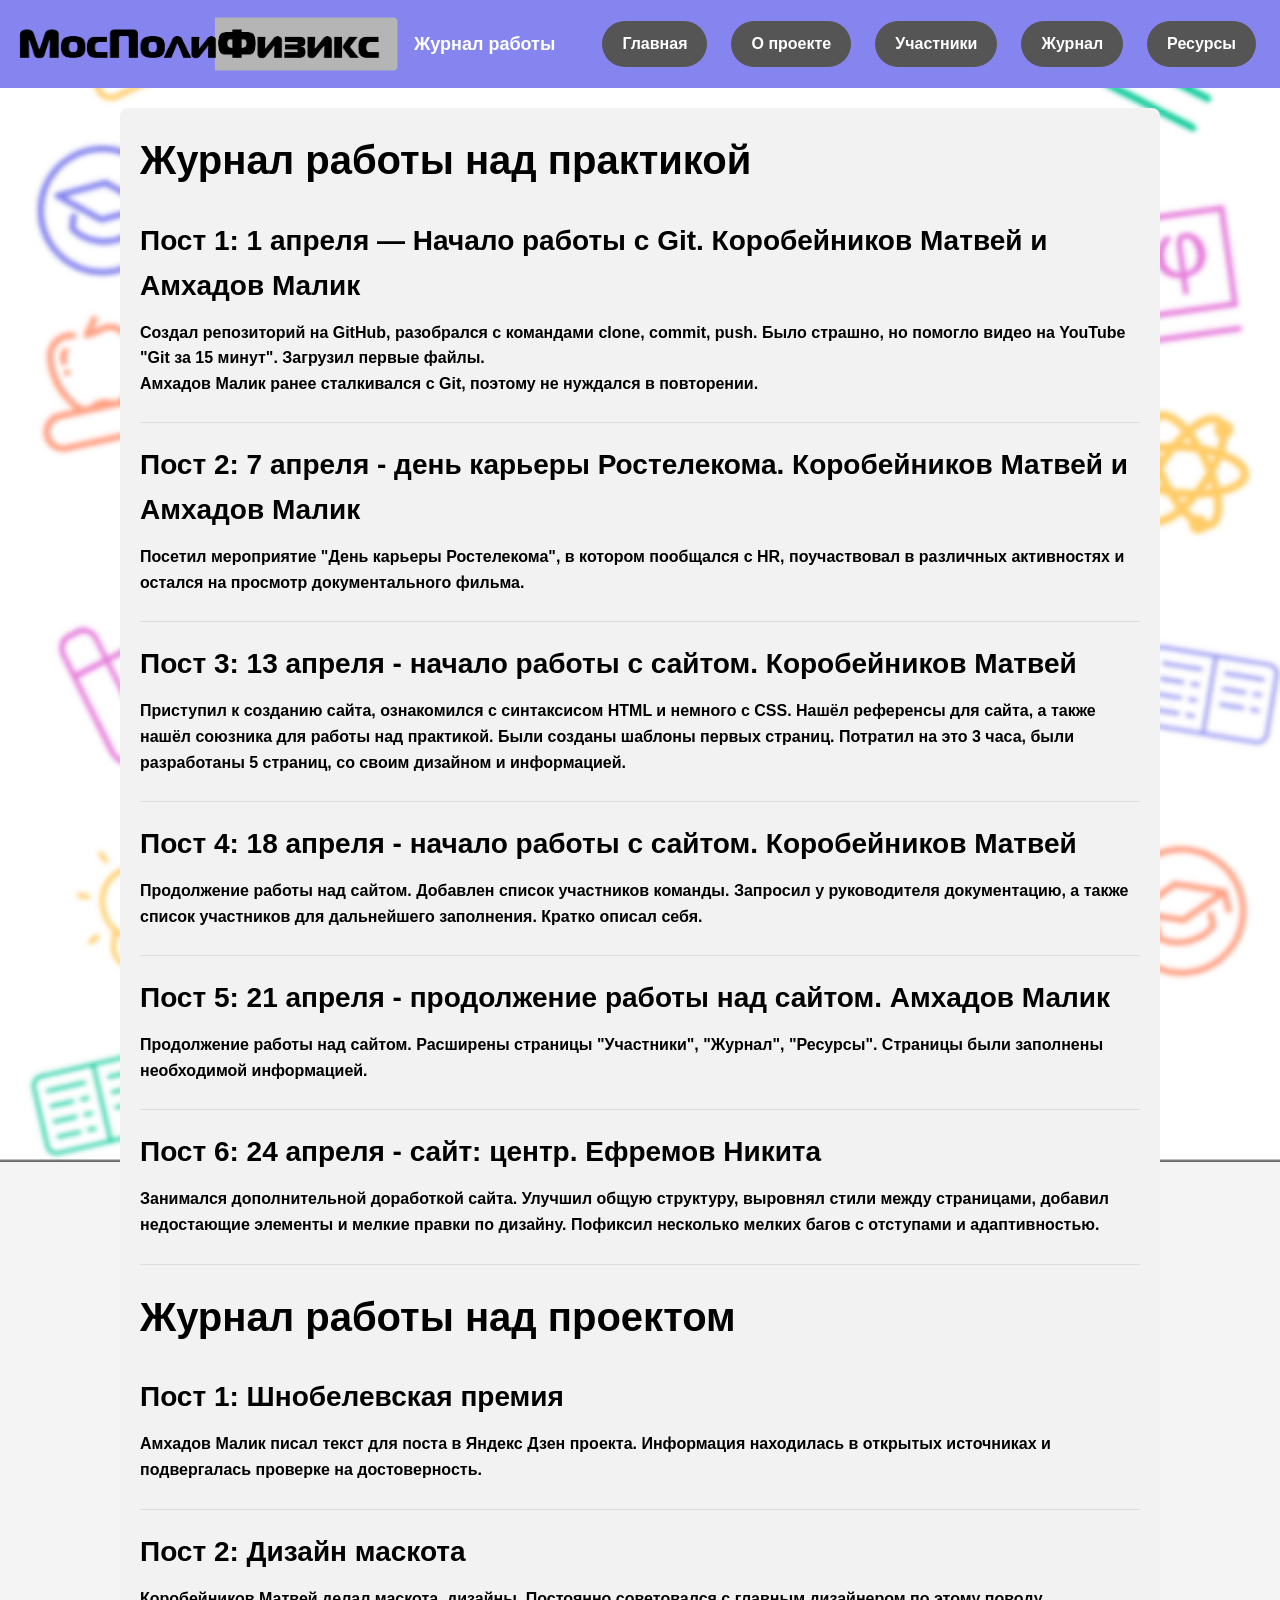
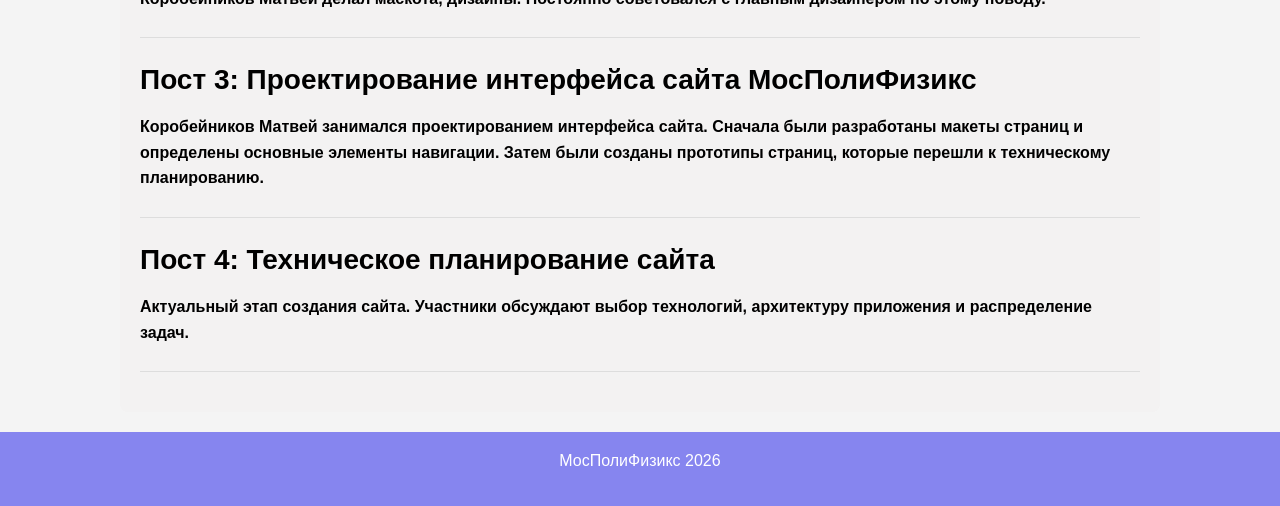
<file: practice-project-main/practice-project-main/Site/journal.html>
<!DOCTYPE html>
<html lang="ru">
<head>
  <meta charset="UTF-8">
  <title>Журнал</title>
  <link rel="stylesheet" href="style.css">
</head>
<body>
  <header>
    <div class="header-left">
      <img src="логотип1.png" alt="Логотип" class="logo">
      <span class="page-name">Журнал работы</span>
    </div>
    <nav>
      <a href="index.html">Главная</a>
      <a href="about.html">О проекте</a>
      <a href="participants.html">Участники</a>
      <a href="journal.html">Журнал</a>
      <a href="resources.html">Ресурсы</a>
    </nav>
  </header>
  <div class="container">
    <h1>Журнал работы над практикой</h1>
    <div class="post">
      <h2>Пост 1: 1 апреля — Начало работы с Git. Коробейников Матвей и Амхадов Малик</h2>
      <h3><p>Создал репозиторий на GitHub, разобрался с командами clone, commit, push. Было страшно, но помогло видео на YouTube "Git за 15 минут". Загрузил первые файлы.<br>Амхадов Малик ранее сталкивался с Git, поэтому не нуждался в повторении.</p>
    </div>
    <div class="post">
      <h2>Пост 2: 7 апреля - день карьеры Ростелекома. Коробейников Матвей и Амхадов Малик</h2>
      <h3><p>Посетил мероприятие "День карьеры Ростелекома", в котором пообщался с HR, поучаствовал в различных активностях и остался на просмотр документального фильма.</p>
    </div>
    <div class="post">
      <h2>Пост 3: 13 апреля - начало работы с сайтом. Коробейников Матвей</h2>
      <h3><p>Приступил к созданию сайта, ознакомился с синтаксисом HTML и немного с CSS. Нашёл референсы для сайта, а также нашёл союзника для работы над практикой. Были созданы шаблоны первых страниц. 
          Потратил на это 3 часа, были разработаны 5 страниц, со своим дизайном и информацией.</p>
    </div>
    <div class="post">
      <h2>Пост 4: 18 апреля - начало работы с сайтом. Коробейников Матвей</h2>
      <h3><p>Продолжение работы над сайтом. Добавлен список участников команды. Запросил у руководителя документацию, а также список участников для дальнейшего заполнения. Кратко описал себя.</p>
    </div>
    <div class="post">
      <h2>Пост 5: 21 апреля - продолжение работы над сайтом. Амхадов Малик</h2>
      <h3><p>Продолжение работы над сайтом. Расширены страницы "Участники", "Журнал", "Ресурсы". Страницы были заполнены необходимой информацией.</p>
    </div>
    <div class="post">
      <h2>Пост 6: 24 апреля - сайт: центр. Ефремов Никита</h2>
      <h3><p>Занимался дополнительной доработкой сайта. Улучшил общую структуру, выровнял стили между страницами, добавил недостающие элементы и мелкие правки по дизайну. Пофиксил несколько мелких багов с отступами и адаптивностью.</p>
    </div>

    <h1>Журнал работы над проектом</h1>
    <div class="project-journal">

      <div class="post">
        <h2>Пост 1: Шнобелевская премия</h2>
        <h3><p>Амхадов Малик писал текст для поста в Яндекс Дзен проекта. Информация находилась в открытых источниках и подвергалась проверке на достоверность. </p>
      </div>

      <div class="post">
        <h2>Пост 2: Дизайн маскота</h2>
        <h3><p>Коробейников Матвей делал маскота, дизайны. Постоянно советовался с главным дизайнером по этому поводу. </p>
        </div>

      <div class="post">
        <h2>Пост 3: Проектирование интерфейса сайта МосПолиФизикс</h2>
        <h3><p>Коробейников Матвей занимался проектированием интерфейса сайта. Сначала были разработаны макеты страниц и определены основные элементы навигации. Затем были созданы прототипы страниц, которые перешли к техническому планированию.</p>
      </div>

      <div class="post">
        <h2>Пост 4: Техническое планирование сайта</h2>
        <h3><p>Актуальный этап создания сайта. Участники обсуждают выбор технологий, архитектуру приложения и распределение задач.</p>
      </div>

    </div>
  </div>
  <footer>
    <p>МосПолиФизикс 2026</p>
  </footer>
</body>
</html>
</file>
<file: practice-project-main/Site/style.css>
body {
  font-family: 'Franklin Gothic Medium', 'Arial Narrow', Arial, sans-serif, sans-serif;
  margin: 0;
  background: #f4f4f4;
  background-image: url("фон.png");
  background-size: cover;
  background-position: center;
  background-attachment: fixed;
  background-repeat: no-repeat;
  font-size: 16px;
  line-height: 1.6;
}
nav a {
  display: inline-block;
  background-color: #555;
  color: white;
  padding: 10px 20px;
  margin: 0 8px;
  text-decoration: none;
  font-size: 16px;
  font-weight: bold;
  border-radius: 30px;
  transition: 0.2s;
}

nav a:hover {
  background-color: #777;
  transform: scale(1.05);
}
.container {
  max-width: 1000px;
  margin: 20px auto;
  background: #f3f2f2;
  padding: 20px;
  border-radius: 8px;
}
header {
  background: #8685EF;
  color: white;
  padding: 0.75rem 1rem;
  display: flex;
  align-items: center;
  justify-content: space-between;
  gap: 16px;
  flex-wrap: nowrap;
}

.post {
  border-bottom: 1px solid #ddd;
  margin-bottom: 20px;
  padding-bottom: 10px;
}
header h1 {
  font-size: 20px;
  margin: 0 0 8px 0;
}

.container > h1 {
  font-size: clamp(28px, 4.5vw, 40px);
  margin-top: 0;
}

h2 {
  font-size: clamp(20px, 3.2vw, 28px);
  margin: 0.6em 0 0.4em 0;
}

h3 {
  font-size: 18px;
  margin: 0.4em 0 0.25em 0;
}

p {
  font-size: 16px;
  margin: 0 0 1em 0;
}

.logo {
  height: clamp(36px, 6vw, 64px);
  width: auto;
  display: block;
}

.header-left {
  display: flex;
  align-items: center;
  gap: 12px;
}

.page-name {
  font-size: 18px;
  font-weight: 700;
  color: white;
  line-height: 1;
}

header nav {
  display: flex;
  align-items: center;
  gap: 8px;
}

footer {
  text-align: center;
  padding: 1rem;
  background: #8685EF;
  color: white;
  margin-top: 20px;
}
</file>
<file: practice-project-main/practice-project-main/Site/style.css>
body {
  font-family: 'Franklin Gothic Medium', 'Arial Narrow', Arial, sans-serif, sans-serif;
  margin: 0;
  background: #f4f4f4;
  background-image: url("фон.png");
  background-size: cover;
  background-position: center;
  background-attachment: fixed;
  background-repeat: no-repeat;
  font-size: 16px;
  line-height: 1.6;
}
nav a {
  display: inline-block;
  background-color: #555;
  color: white;
  padding: 10px 20px;
  margin: 0 8px;
  text-decoration: none;
  font-size: 16px;
  font-weight: bold;
  border-radius: 30px;
  transition: 0.2s;
}

nav a:hover {
  background-color: #777;
  transform: scale(1.05);
}
.container {
  max-width: 1000px;
  margin: 20px auto;
  background: #f3f2f2;
  padding: 20px;
  border-radius: 8px;
}
header {
  background: #8685EF;
  color: white;
  padding: 0.75rem 1rem;
  display: flex;
  align-items: center;
  justify-content: space-between;
  gap: 16px;
  flex-wrap: nowrap;
}

.post {
  border-bottom: 1px solid #ddd;
  margin-bottom: 20px;
  padding-bottom: 10px;
}
header h1 {
  font-size: 20px;
  margin: 0 0 8px 0;
}

.container > h1 {
  font-size: clamp(28px, 4.5vw, 40px);
  margin-top: 0;
}

h2 {
  font-size: clamp(20px, 3.2vw, 28px);
  margin: 0.6em 0 0.4em 0;
}

h3 {
  font-size: 18px;
  margin: 0.4em 0 0.25em 0;
}

p {
  font-size: 16px;
  margin: 0 0 1em 0;
}

.logo {
  height: clamp(36px, 6vw, 64px);
  width: auto;
  display: block;
}

.header-left {
  display: flex;
  align-items: center;
  gap: 12px;
}

.page-name {
  font-size: 18px;
  font-weight: 700;
  color: white;
  line-height: 1;
}

header nav {
  display: flex;
  align-items: center;
  gap: 8px;
}

footer {
  text-align: center;
  padding: 1rem;
  background: #8685EF;
  color: white;
  margin-top: 20px;
}
</file>
